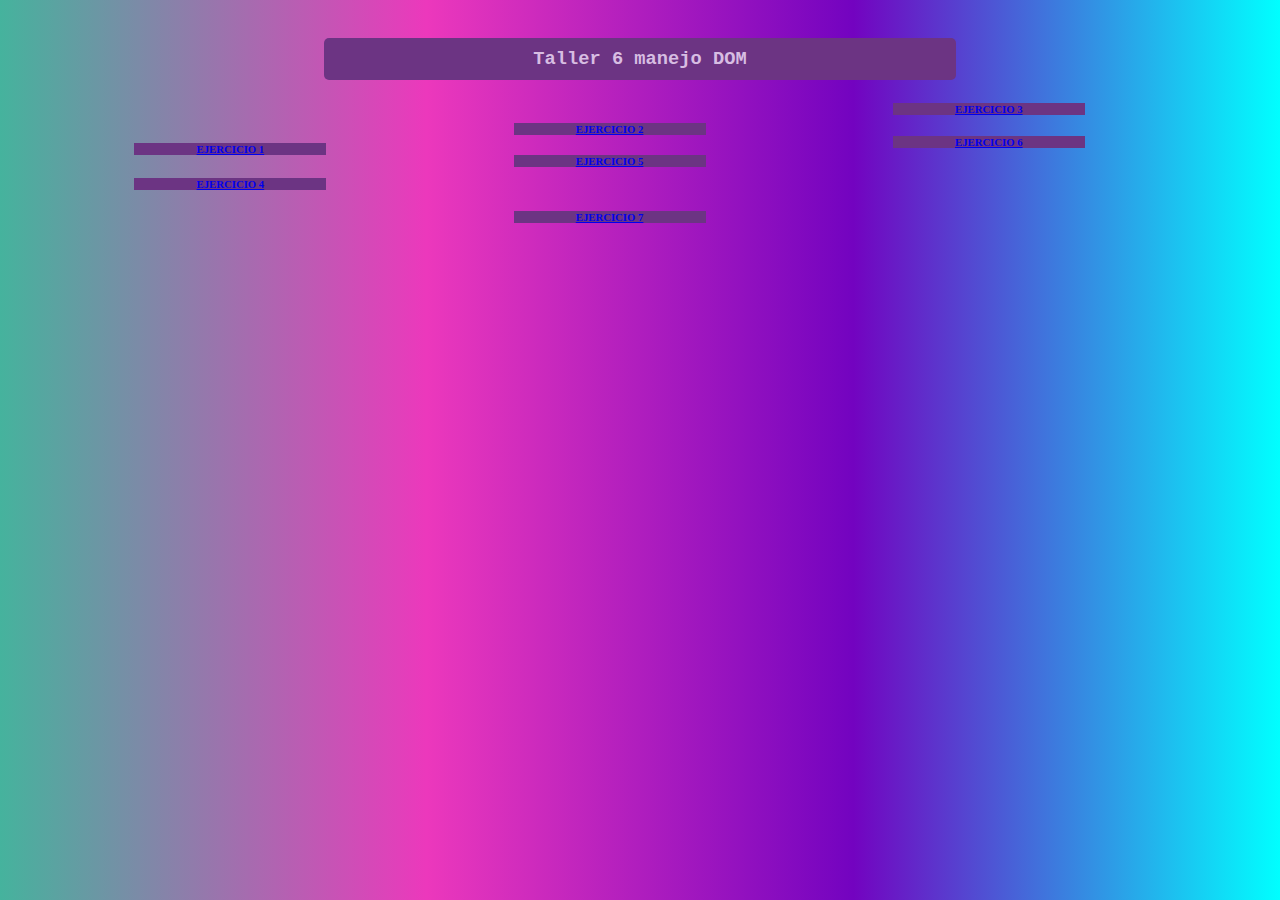
<file: index.html>
<!DOCTYPE html>
<html lang="en">

<head>
    <meta charset="UTF-8">
    <meta http-equiv="X-UA-Compatible" content="IE=edge">
    <meta name="viewport" content="width=device-width, initial-scale=1.0">
    <!-- CSS only -->
    <link href="https://cdn.jsdelivr.net/npm/bootstrap@5.2.1/dist/css/bootstrap.min.css" rel="stylesheet"
        integrity="sha384-iYQeCzEYFbKjA/T2uDLTpkwGzCiq6soy8tYaI1GyVh/UjpbCx/TYkiZhlZB6+fzT" crossorigin="anonymous">
    <link rel="stylesheet" href="css/index.css">
    <title>Principal</title>
</head>

<body>
    <div class="ctittle">
        <h3 class="title ">Taller 6 manejo DOM</h3>
    </div>
    <div class="card" style="width: 12rem;">
        <div class="card-body">
            <a href="ejercicio1.html" type="button" class="btn btn-outline-info"><h6>EJERCICIO 1</h6></a>
        </div>
    </div>
    <div class="card card2" style="width: 12rem;">
        <div class="card-body">
            <a href="ejercicio2.html" class="btn btn-outline-info"><h6>EJERCICIO 2</h6></a>
        </div>
    </div>
    <div class="card card3" style="width: 12rem;">
        <div class="card-body">
            <a href="ejercicio3.html" class="btn btn-outline-info"><h6>EJERCICIO 3</h6></a>
        </div>
    </div>
    <div class="card" style="width: 12rem;">
        <div class="card-body">
            <a href="ejercicio4.html" class="btn btn-outline-info"><h6>EJERCICIO 4</h6></a>
        </div>
    </div>
    <div class="card card5" style="width: 12rem;">
        <div class="card-body">
            <a href="ejercicio5.html" class="btn btn-outline-info"><h6>EJERCICIO 5</h6></a>
        </div>
    </div>
    <div class="card card6" style="width: 12rem;">
        <div class="card-body">
            <a href="ejercicio6.html" class="btn btn-outline-info"><h6>EJERCICIO 6</h6></a>
        </div>
    </div>
    <div class="card card7" style="width: 12rem;">
        <div class="card-body">
            <a href="ejercicio7.html" class="btn btn-outline-info"><h6>EJERCICIO 7</h6></a>
        </div>
    </div>
    <!-- <div class="caja">
        <a href="ejercicio1.html">Ejercicio 1</a>
    </div> 
    <div class="caja">
        <a href="ejercicio2.html">Ejercicio 2</a>
    </div>
    <div class="caja">
        <a href="ejercicio3.html">Ejercicio 3</a>
    </div>
    <div class="caja">
        <a href="ejercicio4.html">Ejercicio 4</a>
    </div>
    <div class="caja">
        <a href="ejercicio5.html">Ejercicio 5</a>
    </div>
    <div class="caja">
        <a href="ejercicio6.html">Ejercicio 6</a>
    </div>
    <div class="caja">
        <a href="login.html">Ejercicio 6</a>
    </div>-->
</body>

</html>
</file>
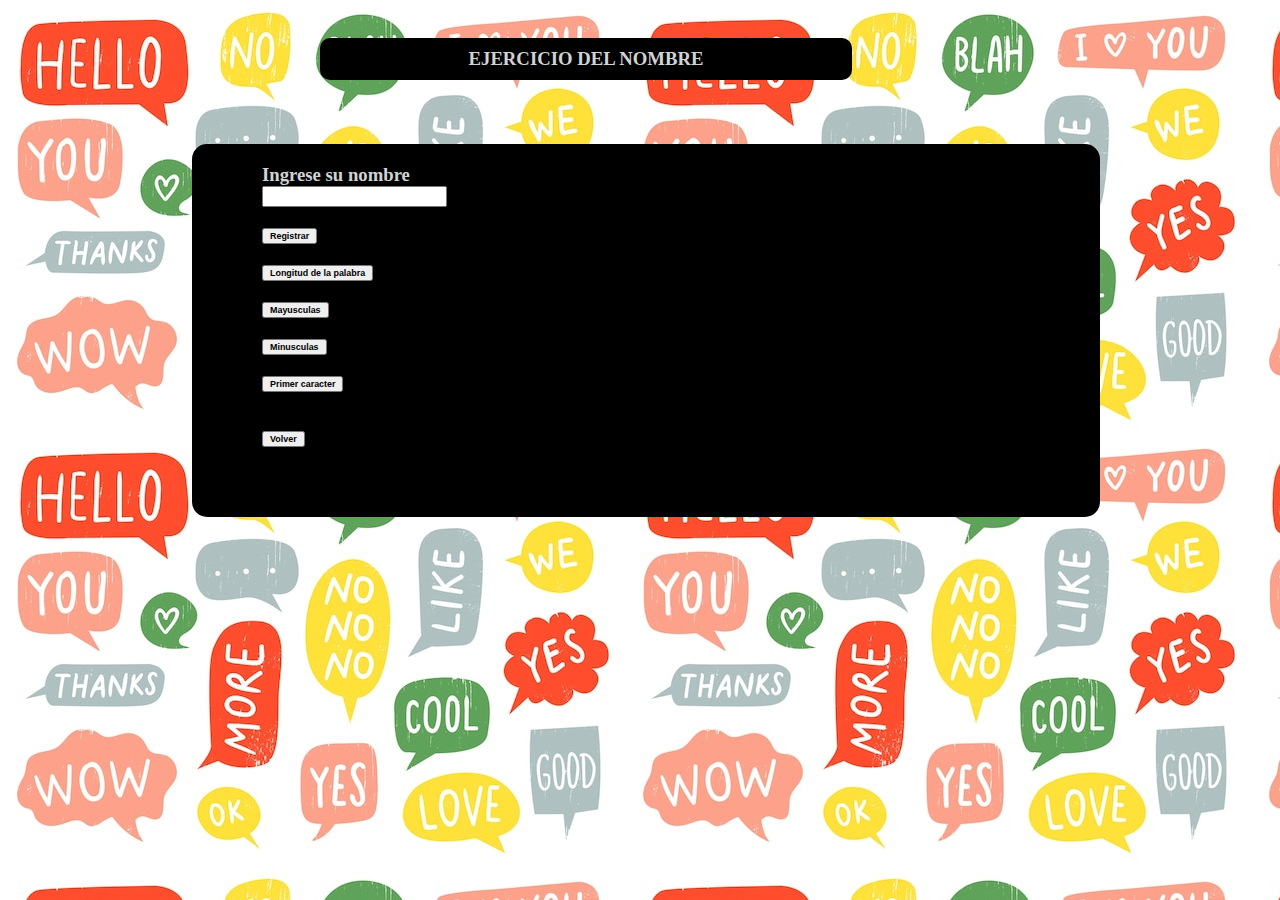
<file: ejercicio1.html>
<!DOCTYPE html>
<html lang="en">
<head>
    <meta charset="UTF-8">
    <meta http-equiv="X-UA-Compatible" content="IE=edge">
    <meta name="viewport" content="width=device-width, initial-scale=1.0">
    <link rel="stylesheet" href="css/ej1.css">
    <link href="https://cdn.jsdelivr.net/npm/bootstrap@5.2.1/dist/css/bootstrap.min.css" rel="stylesheet"
        integrity="sha384-iYQeCzEYFbKjA/T2uDLTpkwGzCiq6soy8tYaI1GyVh/UjpbCx/TYkiZhlZB6+fzT" crossorigin="anonymous">
    <title>Ejercicio_1.</title>
</head>
<body>
    <div class="ctitle">
        <h3 class="tittle">EJERCICIO DEL NOMBRE</h3>
    </div>
    <div class="formulario">
        <h3>Ingrese su nombre</h3>
        <input class="form-control border-success" type="text" name="" id="nombre"><br><br>
        <button class="btn btn-danger" type="submit" id="reg" onclick="imprimir()"><h6>Registrar</h6></button><br><br>
        <div>
            <button class="btn btn-warning" onclick="longitud()"><h6>Longitud de la palabra</h6></button>
        </div><br>
        <div>
            <button class="btn btn-warning" onclick="mayusculas()"><h6>Mayusculas</h6></button>
        </div><br>
        <div>
            <button class="btn btn-warning" onclick="minusculas()"><h6>Minusculas</h6></button>
        </div><br>
        <div>
            <button class="btn btn-warning" onclick="primerc()"><h6>Primer caracter</h6></button>
        </div><br><br>
        <div><a href="index.html"><button class="btn btn-dark"><h6>Volver</h6></button></a></div>
        <script src="js/ejercicio1.js"></script>
    </div>
</body>
</html>
</file>
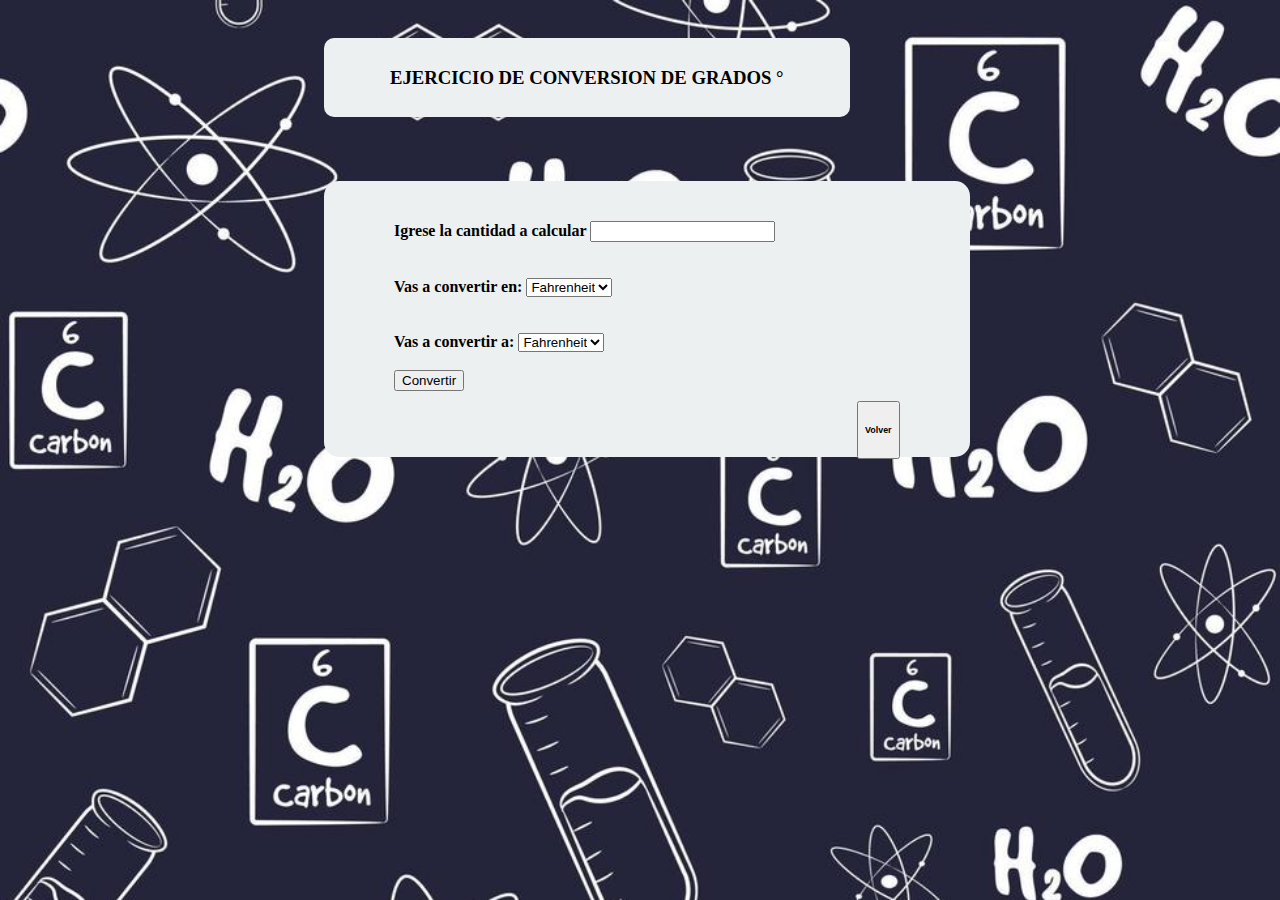
<file: ejercicio2.html>
<!DOCTYPE html>
<html lang="en">
<head>
    <meta charset="UTF-8">
    <meta http-equiv="X-UA-Compatible" content="IE=edge">
    <meta name="viewport" content="width=device-width, initial-scale=1.0">
    <link rel="stylesheet" href="css/ej2.css">
    <link href="https://cdn.jsdelivr.net/npm/bootstrap@5.2.1/dist/css/bootstrap.min.css" rel="stylesheet"
        integrity="sha384-iYQeCzEYFbKjA/T2uDLTpkwGzCiq6soy8tYaI1GyVh/UjpbCx/TYkiZhlZB6+fzT" crossorigin="anonymous">
    <title>Grados</title>
</head>
<body>
    <div class="ctitle">
        <h3>EJERCICIO DE CONVERSION DE GRADOS °</h3>
    </div>
    <div class="formulario">
    <div>
        <label for="">Igrese la cantidad a calcular</label>
        <input type="number" name="" id="valor">
    </div><br><br>
    <div>
        <label for="">Vas a convertir en: </label>
        <select class="btn btn-secondary dropdown-toggle" name="grados" id="grados" onchange="imprimir()">
        <option onclick="imprimir()" value="1" id="fa"> Fahrenheit</option>    
        <option onclick="imprimir()" value="2" id="cel">Celsius</option>
        <option onclick="imprimir()" value="3" id="kel">Kelvin</option>
        </select>
    </div><br><br>
    <div>
        <label for="">Vas a convertir a: </label>
        <select class="btn btn-secondary dropdown-toggle" name="grados2" id="grados2" onchange="imprimir()">
        <option onclick="imprimir()" value="1" id="fa"> Fahrenheit</option>    
        <option onclick="imprimir()" value="2" id="cel">Celsius</option>
        <option onclick="imprimir()" value="3" id="kel">Kelvin</option>
        </select>
    </div><br>
    <div>
        <button class="btn btn-outline-dark" onclick="calcular()">Convertir</button>
    </div><br><br>
    <div><a href="index.html"><button class="reg btn btn-dark"><h6>Volver</h6></button></a></div>
</div>
    <script src="js/ejercicio2.js"></script>
</body>
</html>
</file>
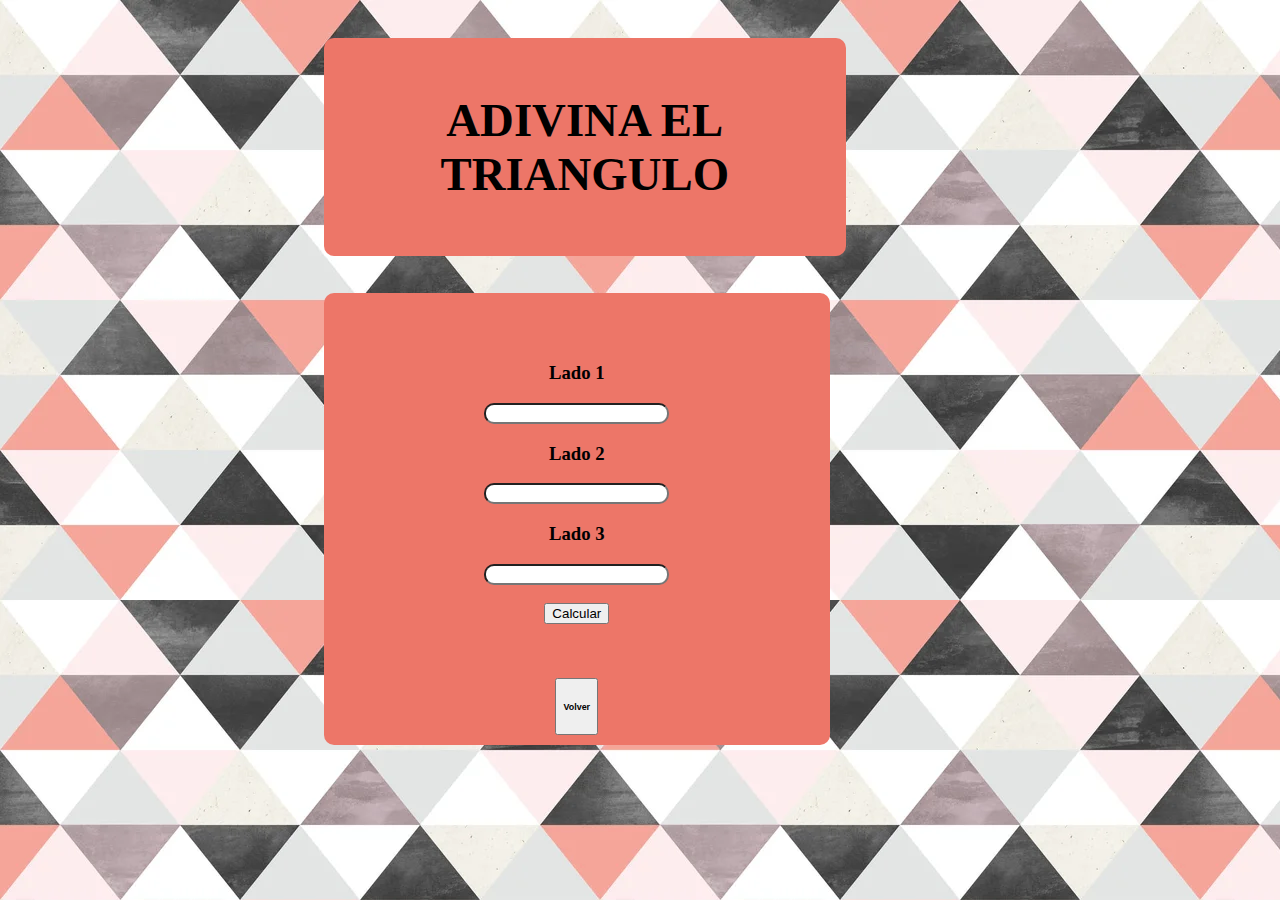
<file: ejercicio3.html>
<!DOCTYPE html>
<html lang="en">

<head>
    <meta charset="UTF-8">
    <meta http-equiv="X-UA-Compatible" content="IE=edge">
    <meta name="viewport" content="width=device-width, initial-scale=1.0">
    <link rel="stylesheet" href="css/ej3.css">
    <link href="https://cdn.jsdelivr.net/npm/bootstrap@5.2.1/dist/css/bootstrap.min.css" rel="stylesheet"
        integrity="sha384-iYQeCzEYFbKjA/T2uDLTpkwGzCiq6soy8tYaI1GyVh/UjpbCx/TYkiZhlZB6+fzT" crossorigin="anonymous">
    <title>Los triangulos</title>
</head>

<body>
    <div class="ctitle">
        <h3 class="title">ADIVINA EL TRIANGULO</h3>
    </div>
    <div class="form">
    <form action="">
        <label for=""><h3>Lado 1</h3></label>
        <input type="number" name="" id="1"><br>
        <label for=""><h3>Lado 2</h3></label>
        <input type="number" name="" id="2"><br>
        <label for=""><h3>Lado 3</h3></label>
        <input type="number" name="" id="3"><br><br>
        <button class=" reg btn btn-dark" type="submit" onclick="triamgulos()">Calcular</button><br><br><br><br>
    </form>
    <div><a href="index.html"><button class=" reg btn btn-dark"><h6>Volver</h6></button></a></div>
</div>
    <script src="js/ejercicio3.js"></script>
</body>

</html>
</file>
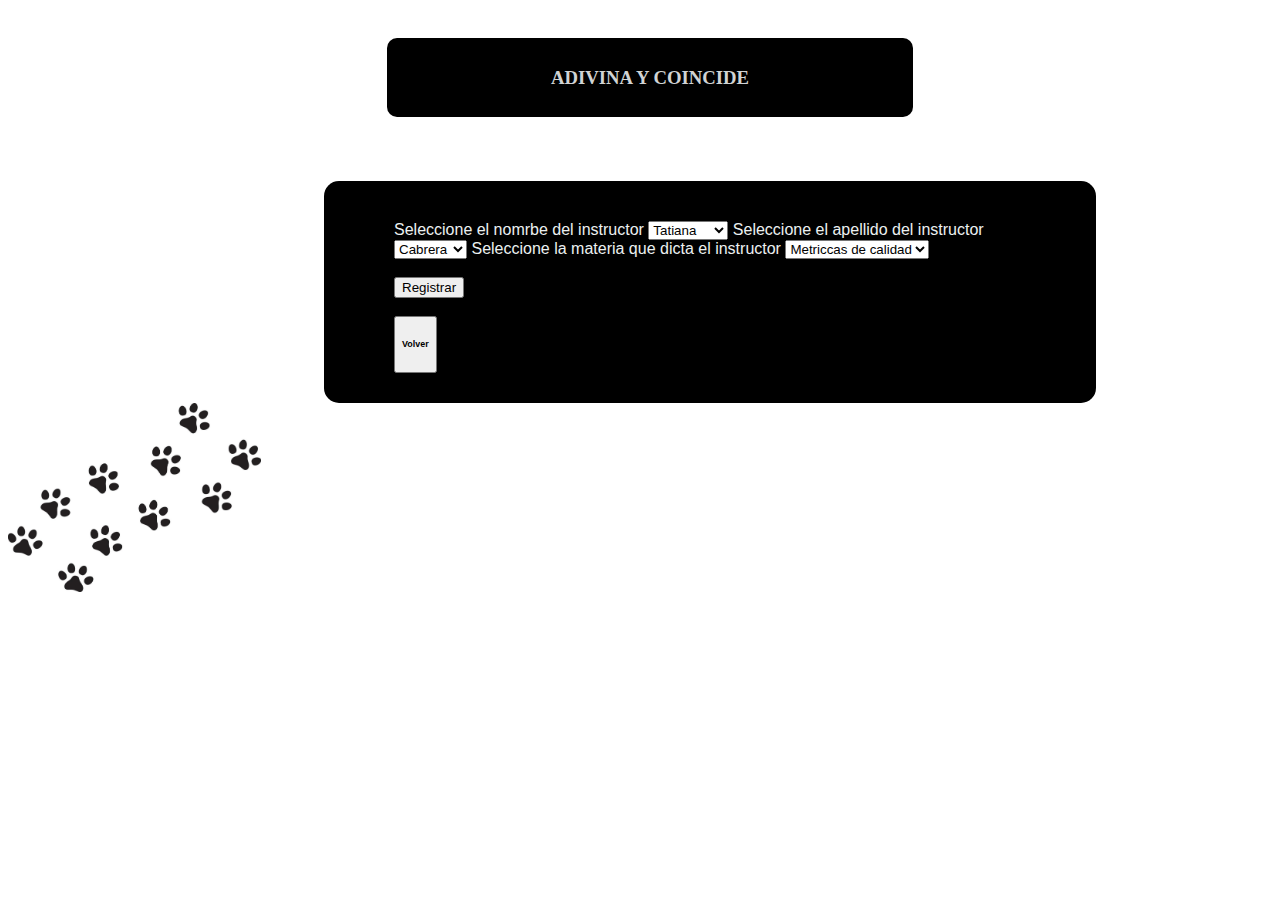
<file: ejercicio4.html>
<!DOCTYPE html>
<html lang="en">
<head>
    <meta charset="UTF-8">
    <meta http-equiv="X-UA-Compatible" content="IE=edge">
    <meta name="viewport" content="width=device-width, initial-scale=1.0">
    <link href="https://cdn.jsdelivr.net/npm/bootstrap@5.2.1/dist/css/bootstrap.min.css" rel="stylesheet"
    integrity="sha384-iYQeCzEYFbKjA/T2uDLTpkwGzCiq6soy8tYaI1GyVh/UjpbCx/TYkiZhlZB6+fzT" crossorigin="anonymous">
    <link rel="stylesheet" href="css/ej4.css">
    <title>Profesores</title>
</head>
<body>
    <div class="ctitle"><h3>ADIVINA Y COINCIDE</h3></div>
    <div class=""></div>
    <div class="caja">
    <label for="">Seleccione el nomrbe del instructor</label>
    <select name="nombre" id="nombre">
        <option value="1">Tatiana</option>
        <option value="2">Fernando</option>
        <option value="3">Jhotan</option>
        <option value="4">Adriana</option>
        <option value="5">Carolina</option>
        <option value="6">Luis</option>
    </select>
    <label for="">Seleccione el apellido del instructor</label>
    <select name="apellido" id="apellido">
        <option value="1">Cabrera</option>
        <option value="2">Galindo</option>
        <option value="3">Espitia</option>
        <option value="4">Duarte</option>
        <option value="5">Forero</option>
        <option value="6">Baquero</option>
    </select>
    <label for="">Seleccione la materia que dicta el instructor</label>
    <select name="materia" id="materia">
        <option value="1">Metriccas de calidad</option>
        <option value="2">JavaScript</option>
        <option value="3">Bases de datos</option>
        <option value="4">PHP</option>
        <option value="5">Diseño</option>
        <option value="6">Proyecto</option>
        <option value="7">Cultura Fisica</option>
    </select><br><br>
    <button class="btn btn-outline-light" type="submit" onclick="conc()">Registrar</button><br><br>
    <div><a href="index.html"><button class="reg btn btn-light"><h6>Volver</h6></button></a></div>
</div>
<img src="img/fr.jpg" height="10%" width="20%" alt="">
    <script src="js/ejercicio4.js"></script>
</body>
</html>
</file>
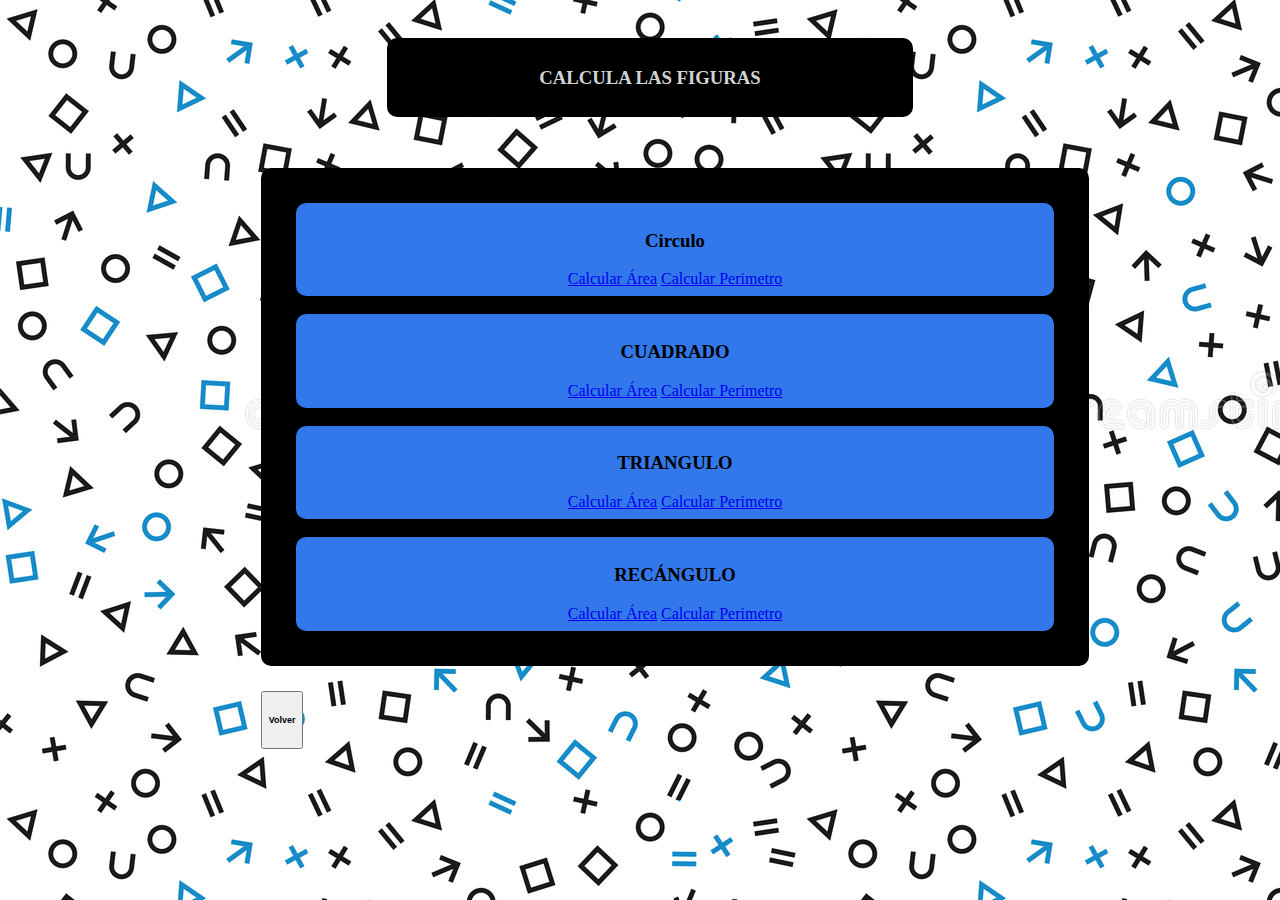
<file: ejercicio5.html>
<!DOCTYPE html>
<html lang="en">
<head>
    <meta charset="UTF-8">
    <meta http-equiv="X-UA-Compatible" content="IE=edge">
    <meta name="viewport" content="width=device-width, initial-scale=1.0">
    <link rel="stylesheet" href="css/modal.css">
    <link href="https://cdn.jsdelivr.net/npm/bootstrap@5.2.1/dist/css/bootstrap.min.css" rel="stylesheet"
        integrity="sha384-iYQeCzEYFbKjA/T2uDLTpkwGzCiq6soy8tYaI1GyVh/UjpbCx/TYkiZhlZB6+fzT" crossorigin="anonymous">
    <title>Ejercicio5</title>
</head>
<body>
    <div class="title">
        <h3>CALCULA LAS FIGURAS</h3>
    </div>
    <div class="padre">
    <div class="circulo">
        <h3>Circulo</h3>
        <a href="#" class="carea btn btn-light">Calcular Área</a>
        <a href="#" class="cperi btn btn-light">Calcular Perimetro</a>
    </div>
    <section class="modall">
        <form action="" class="contenedor">
            <h3  class="titulo_mc">Calcular el area del circulo</h3>
            <label for="" class="texto">Ingrese el valor a calcular</label>
            <input type="number" name="" id="valorarea">
            <button type="submit" class="btn-dark" onclick="carea()">Calcular</button>
            <a href="#" class="cerrarm ">Cerrar Modal</a>
        </form>
    </section>
    <section class="modalpc">
        <form action="" class="contenedorpc">
            <h3  class="titulo_pc">Calcular el perimetro del circulo</h3>
            <label for="" class="textopc">Ingrese el valor a calcular</label>
            <input type="number" name="" id="valorperi">
            <button type="submit" class="btn-dark" onclick="crperi()">Calcular</button>
            <a href="#" class="cerrarpc">Cerrar Modal</a>
        </form>
    </section><br>
    <div class="cuadrado">
        <h3>CUADRADO</h3>
        <a href="#" class="cdarea btn btn-light">Calcular Área</a>
        <a href="#" class="cdperi btn btn-light">Calcular Perimetro</a>
    </div>
    <section class="modalcd">
        <form action="" class="contenedorcd">
            <h3  class="titulo_cd">Calcular el area del cuadrado</h3>
            <label for="" class="textocd">Ingrese el valor a calcular</label>
            <input type="number" name="" id="valorareacd">
            <button type="submit" onclick="cdarea()">Calcular</button>
            <a href="#" class="cerrarcd">Cerrar Modal</a>
        </form>
    </section>
    <section class="modalcdp">
        <form action="" class="contenedorcdp">
            <h3  class="titulo_cdp">Calcular el perimetro del cuadrado</h3>
            <label for="" class="textocdp">Ingrese el valor a calcular</label>
            <input type="number" name="" id="valorpericd">
            <button type="submit" onclick="cdperi()">Calcular</button>
            <a href="#" class="cerrarcdp">Cerrar Modal</a>
        </form>
    </section><br>
    <div class="tri">
        <h3>TRIANGULO</h3>
        <a href="#" class="areatr btn btn-light">Calcular Área</a>
        <a href="#" class="peritr btn btn-light">Calcular Perimetro</a>
    </div>
    <section class="modaltr">
        <form action="" class="contenedortr">
            <h3  class="titulo_tr">Calcular el area del triángulo</h3>
            <label for="" class="textorec">Ingrese la base del triangulo</label>
            <input type="number" name="" id="basetr">
            <label for="" class="textorec">Ingrese la altura del troangulo</label>
            <input type="number" name="" id="alttr">
            <button type="submit" onclick="areatr()">Calcular</button>
            <a href="#" class="cerrartr">Cerrar Modal</a>
        </form>
    </section>
    <section class="modalttr">
        <form action="" class="contenedorttr">
            <h3  class="titulo_ttr">Calcular el perimetro del triangulo</h3>
            <label for="" class="textottr">Ingrese el primer lado del triangulo</label>
            <input type="number" name="" id="1">
            <label for="" class="textottr">Ingrese el segundo lado del triangulo</label>
            <input type="number" name="" id="2">
            <label for="" class="textottr">Ingrese el tercer lado del triangulo</label>
            <input type="number" name="" id="3">
            <button type="submit" onclick="peritr()">Calcular perimetro</button>
            <a href="#" class="cerrarttr">Cerrar Modal</a>
        </form>
    </section><br>
    <div class="rec">
        <h3>RECÁNGULO</h3>
        <a href="#" class="crec btn btn-light">Calcular Área</a>
        <a href="#" class="prec btn btn-light">Calcular Perimetro</a>
    </div>
    <section class="modalrec">
        <form action="" class="contenedorrec">
            <h3  class="titulo_rec">Calcular el area del rectángulo</h3>
            <label for="" class="textorec">Ingrese el largo del rectangulo</label>
            <input type="number" name="" id="largo">
            <label for="" class="textorec">Ingrese el ancho del rectangulo</label>
            <input type="number" name="" id="ancho">
            <button type="submit" onclick="arearec()">Calcular</button>
            <a href="#" class="cerrarrec">Cerrar Modal</a>
        </form>
    </section>
    <section class="modalrep">
        <form action="" class="contenedorrep">
            <h3  class="titulo_rep">Calcular el perimetro del cuadrado</h3>
            <label for="" class="textorep">Ingrese el valor 1</label>
            <input type="number" name="" id="la1">
            <label for="" class="textorec">Ingrese el lado 2</label>
            <input type="number" name="" id="la2">
            <label for="" class="textorec">Ingrese el lado 3</label>
            <input type="number" name="" id="la3">
            <label for="" class="textorec">Ingrese el lado 4</label>
            <input type="number" name="" id="la4">
            <button type="submit" onclick="recperi()">Calcular</button>
            <a href="#" class="cerrarrep">Cerrar Modal</a>
        </form>
    </div>
    <div><a href="index.html"><button class="reg btn btn-dark"><h6>Volver</h6></button></a></div>
    </section>
    <!-- <section class="modal ">
        <div class="modal__container">
            <h2 class="titulo_mc">¡Bienvenido al sitio!</h2>
            <p class="modal__paragraph">Lorem ipsum dolor sit amet consectetur adipisicing elit. Deleniti nobis nisi quibusdam doloremque expedita quae ipsam accusamus quisquam quas, culpa tempora. Veniam consectetur deleniti maxime.</p>
            <a href="#" class="cerrarm">Cerrar Modal</a>
        </div>
    </section> -->
    <script src="js/ejercicio5.js"></script>
</body>
</html>
</file>
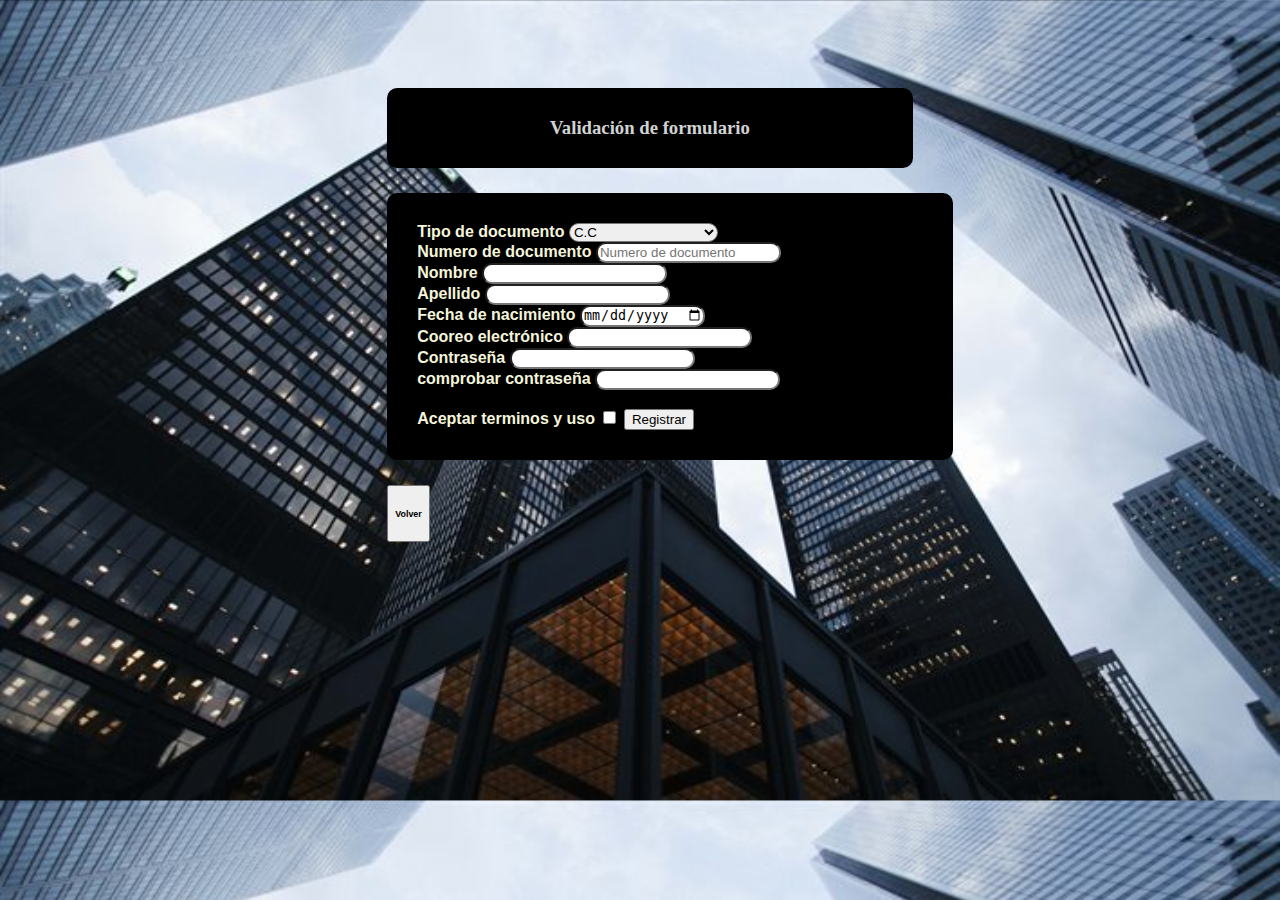
<file: ejercicio6.html>
<!-- <!DOCTYPE html>
<html lang="en">
<head>
    <meta charset="UTF-8">
    <meta http-equiv="X-UA-Compatible" content="IE=edge">
    <meta name="viewport" content="width=device-width, initial-scale=1.0">
    <link rel="stylesheet" href="css/ej6.css">
    <link href="https://cdn.jsdelivr.net/npm/bootstrap@5.2.1/dist/css/bootstrap.min.css" rel="stylesheet"
        integrity="sha384-iYQeCzEYFbKjA/T2uDLTpkwGzCiq6soy8tYaI1GyVh/UjpbCx/TYkiZhlZB6+fzT" crossorigin="anonymous">
    <title>Validacion formulario</title>
</head>
<body>
    <div class="title">
        <h3>Validación de formulario</h3>
    </div>
    <form action="" class="form">
        <label for="">Tipo de documento</label>
        <select name="" id="">
            <option value="">C.C</option>
            <option value="">T.I</option>
            <option value="">Cedula de extranjeria</option>
        </select><br>
        <label for="">Numero de documento</label>
        <input type="text" placeholder="Numero de documento"><br>
        <label for="">Nombre</label>
        <input type="text"><br>
        <label for="">Apellido</label>
        <input type="text"><br>
        <label for="">Fecha de nacimiento</label>
        <input type="date"><br>
        <label for="">Cooreo electrónico</label>
        <input type="email"><br>
        <label for="">Contraseña</label>
        <input type="password"><br>
        <label for="">comprobar contraseña</label>
        <input type="password"><br><br>
        <label for="">Aceptar terminos y uso</label>
        <input type="checkbox">
    </form>
    <div><a href="index.html"><button class="reg btn btn-light"><h6>Volver</h6></button></a></div>
</body>
</html> -->
<!DOCTYPE html>
<html lang="en">
<head>
    <meta charset="UTF-8">
    <meta http-equiv="X-UA-Compatible" content="IE=edge">
    <meta name="viewport" content="width=device-width, initial-scale=1.0">
    <link rel="stylesheet" href="css/ej6.css">
    <link href="https://cdn.jsdelivr.net/npm/bootstrap@5.2.1/dist/css/bootstrap.min.css" rel="stylesheet"
        integrity="sha384-iYQeCzEYFbKjA/T2uDLTpkwGzCiq6soy8tYaI1GyVh/UjpbCx/TYkiZhlZB6+fzT" crossorigin="anonymous">
       <script src="https://code.jquery.com/jquery-3.3.1.js"></script>
        <script src="https://cdn.datatables.net/1.10.19/js/jquery.dataTables.min.js"></script>
        <script src="https://cdn.datatables.net/1.10.19/js/dataTables.bootstrap4.min.js"></script>
		<script type="text/javascript">		


//SOLO NUMEROS
$(function(){
    $(".validarnum").keydown(function(event){
        //alert(event.keyCode);
        if((event.keyCode < 48 || event.keyCode > 57) && (event.keyCode < 96 || event.keyCode > 105) && event.keyCode !==190  && event.keyCode !==110 && event.keyCode !==8 && event.keyCode !==9  ){
            return false;
        }
    });
});	

//SOLO LETRAS
$(function(){
    $(".validarlet").keydown(function(event){
        //alert(event.keyCode);
        if((event.keyCode < 65 || event.keyCode > 122) && event.keyCode !==8 && event.keyCode !==9 && event.keyCode !==32 ){
            return false;
        }
    });
});	
	</script>
	    <title>Validacion formulario</title>
</head>
<body>
</body>
    <div class="title">
        <h3>Validación de formulario</h3>
    </div>
    <form action="" class="form">
        <label for="">Tipo de documento</label>
        <select name="" id="">
            <option value="">C.C</option>
            <option value="">T.I</option>
            <option value="">Cedula de extranjeria</option>
        </select><br>
        <label for="">Numero de documento</label>
        <input type="text" placeholder="Numero de documento" class="validarnum" required><br>
        <label for="">Nombre</label>
        <input type="text" class="validarlet" required><br>
        <label for="">Apellido </label>
        <input type="text" class="validarlet" required><br>
        <label for="">Fecha de nacimiento</label>
        <input type="date" required><br>
        <label for="">Cooreo electrónico</label>
        <input type="email" required><br>
        <label for="">Contraseña</label>
        <input type="password" required><br>
        <label for="">comprobar contraseña</label>
        <input type="password" required><br><br>
        <label for="">Aceptar terminos y uso</label>
        <input type="checkbox" required>
        <button type="submit">Registrar</button>
    </form>
    <div><a href="index.html"><button class="reg btn btn-light"><h6>Volver</h6></button></a></div>

</html>
</file>
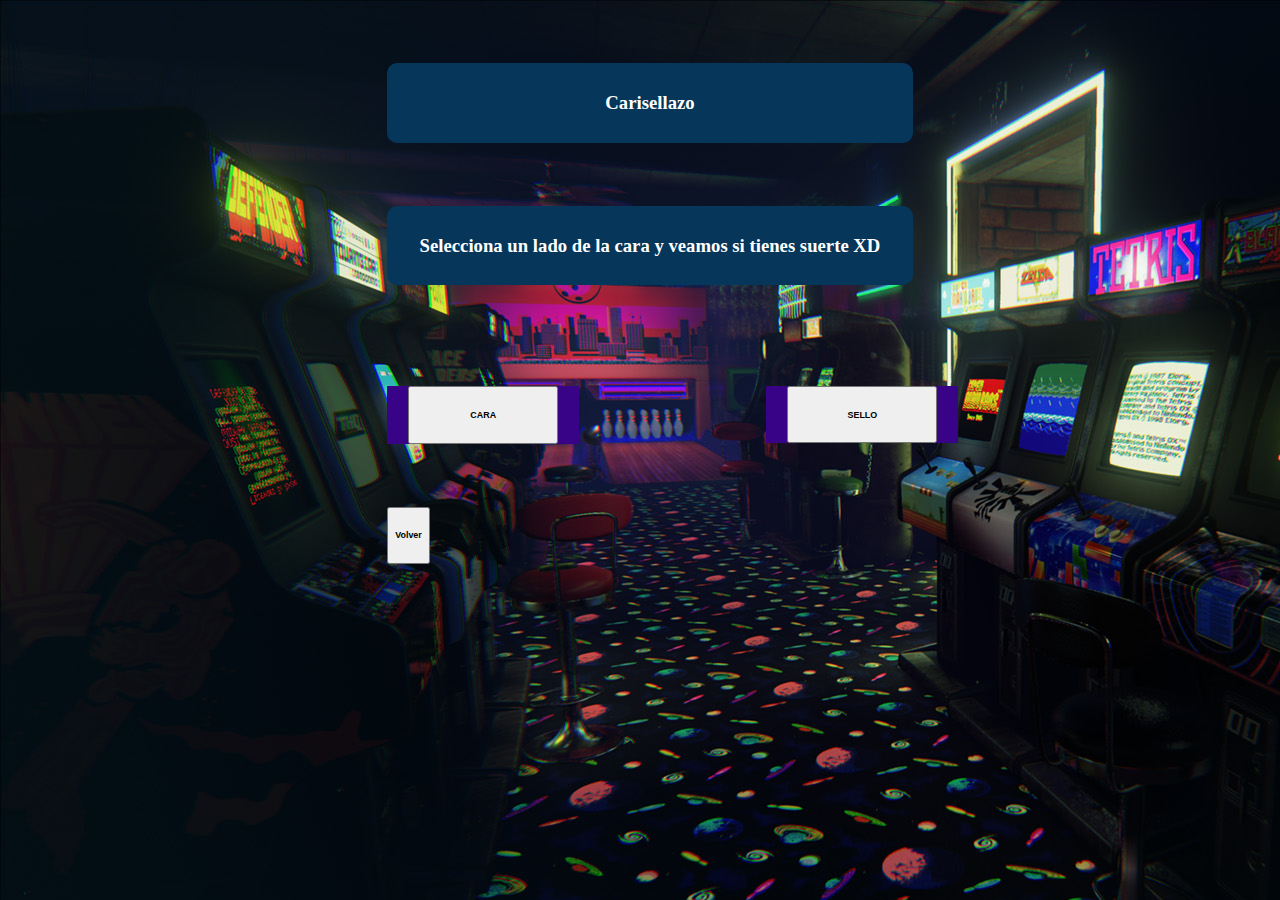
<file: ejercicio7.html>
<!DOCTYPE html>
<html lang="en">

<head>
    <meta charset="UTF-8">
    <meta http-equiv="X-UA-Compatible" content="IE=edge">
    <meta name="viewport" content="width=device-width, initial-scale=1.0">
    <link rel="stylesheet" href="css/ej7.css">
    <link href="https://cdn.jsdelivr.net/npm/bootstrap@5.2.1/dist/css/bootstrap.min.css" rel="stylesheet"
        integrity="sha384-iYQeCzEYFbKjA/T2uDLTpkwGzCiq6soy8tYaI1GyVh/UjpbCx/TYkiZhlZB6+fzT" crossorigin="anonymous">
    <title>Carisellazo</title>
</head>

<body>
    <div class="title">
        <h3>Carisellazo</h3>
    </div>
    <div class="texto">
        <h3>Selecciona un lado de la cara y veamos si tienes suerte XD</h3>
    </div>
    <div>
        <div class="c1 card" style="width: 12rem;">
            <div class="card-body">
                <button class="carint btn btn-outline-info" id="1" onclick="jue()">
                    <h6>CARA</h6>
                </button>
            </div>
        </div>
            <div class="c2 card" style="width: 12rem;">
                <div class="card-body">
                    <button class="carint btn btn-outline-info" id="2" onclick="jue()">
                        <h6>SELLO</h6>
                    </button>
                </div>
            </div>
            </div>
            <div><a href="index.html"><button class="reg btn btn-light"><h6>Volver</h6></button></a></div>
            <script src="js/ejercicio7.js"></script>
</body>

</html>
</file>
<file: css/index.css>
body{
    background: linear-gradient(to right, #45B39D, #ec38bc, #7303c0, cyan);   
}
.title{
    border-radius: 5px;
    border-color:black;
    background-color: #6C3483;
    color: #D7BDE2;
    padding: 10px;
    font-family: 'Courier New', Courier, monospace; 
}
.ctittle{
    width: 50%;
    margin-top: 3%;
    text-align: center;
    margin-left: 25%;
}
.card{
    margin-left: 10%;
    margin-top: 5%;
    text-align: center;
    background-color: #6C3483;
}
.card2{
    margin-left: 40%;
    margin-top: -4.5%;
    background-color: #6C3483;
}
.card3{
    margin-left: 70%;
    margin-top: -4.5%;
    background-color: #6C3483;
}
.card5{
    margin-left: 40%;
    margin-top: -4.8%;
    background-color: #6C3483;
}
.card6{
    margin-left: 70%;
    margin-top: -4.4%;
    background-color: #6C3483;
}
.card7{
    margin-left: 40%;
    margin-top: 5%;
    background-color: #6C3483;
}
</file>
<file: css/ej1.css>
*{
    margin: 0%;
}
body{
    background-image: url("../img/img.jpg");
}
.ctitle{
    background-color: black;
    text-align: center;
    padding: 10px;
    width: 40%;
    margin-left: 25%;
    margin-top: 3%;
    border-radius: 10px;
    color: #D0D3D4;
}
.formulario{
    background-color: black;
    width: 60%;
    margin-left: 15%;
    margin-top: 5%;
    padding: 20px 70px 70px 70px;
    border-radius: 15px;
    height: 70%;
}
h3{
    color:#D0D3D4;
}
</file>
<file: css/ej2.css>
body{
    background-image: url("../img/img5.jpg");
    background-repeat: no-repeat;
    background-size: cover;
}
.ctitle{
    background-color: #ECF0F1;
    text-align: center;
    padding: 10px;
    width: 40%;
    margin-left: 25%;
    margin-top: 3%;
    border-radius: 10px;
}
.formulario{
    background-color: #ECF0F1;
    width: 40%;
    margin-left: 25%;
    margin-top: 5%;
    padding: 40px 70px 30px 70px;
    border-radius: 15px;
    font-weight:bold;
}
.reg{
    margin-top: -5%;
    float: right;
}
</file>
<file: css/ej3.css>
body{
    background-image: url("../img/imgt2.jpg");
}
.ctitle{
    background-color: #ED7668;
    text-align: center;
    padding: 8px;
    width: 40%;
    margin-left: 25%;
    margin-top: 3%;
    border-radius: 10px;
    font-size:40px;
}
.form{
    background-color: #ED7668;
    text-align: center;
    width: 40%;
    margin-left: 25%;
    margin-top: 3%;
    border-radius: 10px;
    padding: 50px 0px 10px 0px;
}
.form input{
    border-radius: 10px;
}
</file>
<file: css/ej4.css>
.ctitle{
    background-color: black;
    text-align: center;
    padding: 10px;
    width: 40%;
    margin-left: 30%;
    margin-top: 3%;
    border-radius: 10px;
    color: #D0D3D4;
}
.caja{
    background-color: #000;
    width: 50%;
    margin-left: 25%;
    margin-top: 5%;
    padding: 40px 70px 30px 70px;
    border-radius: 15px;
    color: #ECF0F1;
    font-family:Verdana, Geneva, Tahoma, sans-serif ;
}
</file>
<file: css/modal.css>
/*PAGINA*/
body{
    background-image: url("../img/ff.jpg");
}
.title{
    background-color: black;
    text-align: center;
    padding: 10px;
    width: 40%;
    margin-left: 30%;
    margin-top: 3%;
    border-radius: 10px;
    color: #D0D3D4;
}
.padre{
    background-color: black;
    padding: 35px;
    border-radius: 10px;
    text-align: center;
    width: 60%;
    margin-left: 20%;
    margin-top: 4%;
}
.circulo{
    border-radius: 10px;
    background-color: #3278ea;
    padding: 8px;
}
.cuadrado{
    border-radius: 10px;
    background-color: #3278ea;
    padding: 8px;
}
.tri{
    border-radius: 10px;
    background-color: #3278ea;
    padding: 8px;
}
.rec{
    border-radius: 10px;
    background-color: #3278ea;
    padding: 8px;
}
.reg{
    margin-left: 20%;
    margin-top: 2%;
}
/*MODALES*/
.modall{
    position: fixed;
    top: 0;
    left: 0;
    right: 0;
    bottom: 0;
    background-color: #111111bd;
    display: flex;
    opacity: 0;
    pointer-events: none;
    transition: opacity .6s .9s;
    --transform: translateY(-100vh);
    --transition: transform .8s;
}

.modal--show{
    opacity: 1;
    pointer-events: unset;
    transition: opacity .6s;
    --transform: translateY(0);
    --transition: transform .8s .8s;
}

.contenedor{
    margin: auto;
    width: 90%;
    max-width: 600px;
    max-height: 90%;
    background-color: #fff;
    border-radius: 6px;
    padding: 3em 2.5em;
    display: grid;
    gap: 1em;
    place-items: center;
    grid-auto-columns: 100%;
    transform: var(--transform);
    transition:var(--transition);
}

.titulo_mc{
    font-size: 2.5rem;
}

.texto{
    margin-bottom: 10px;
}

.cerrarm{
    text-decoration: none;
    color: #fff;
    background-color: #3278ea;
    padding: 1em 3em;
    border: 1px solid ;
    border-radius: 6px;
    display: inline-block;
    font-weight: 300;
    transition: background-color .3s;
}

.cerrarm:hover{
    color: #3278ea;
    background-color: #fff;
}
/*MODAL PERIMETRO CIRCULO*/
.modalpc{
    position: fixed;
    top: 0;
    left: 0;
    right: 0;
    bottom: 0;
    background-color: #111111bd;
    display: flex;
    opacity: 0;
    pointer-events: none;
    transition: opacity .6s .9s;
    --transform: translateY(-100vh);
    --transition: transform .8s;
}

.modal--show{
    opacity: 1;
    pointer-events: unset;
    transition: opacity .6s;
    --transform: translateY(0);
    --transition: transform .8s .8s;
}

.contenedorpc{
    margin: auto;
    width: 90%;
    max-width: 600px;
    max-height: 90%;
    background-color: #fff;
    border-radius: 6px;
    padding: 3em 2.5em;
    display: grid;
    gap: 1em;
    place-items: center;
    grid-auto-columns: 100%;
    transform: var(--transform);
    transition:var(--transition);
}

.titulo_pc{
    font-size: 2.5rem;
}

.textopc{
    margin-bottom: 10px;
}

.cerrarpc{
    text-decoration: none;
    color: #fff;
    background-color: #3278ea;
    padding: 1em 3em;
    border: 1px solid ;
    border-radius: 6px;
    display: inline-block;
    font-weight: 300;
    transition: background-color .3s;
}

.cerrarpc:hover{
    color: #3278ea;
    background-color: #fff;
}
/*MODAL AREA CUADRADO*/
.modalcd{
    position: fixed;
    top: 0;
    left: 0;
    right: 0;
    bottom: 0;
    background-color: #111111bd;
    display: flex;
    opacity: 0;
    pointer-events: none;
    transition: opacity .6s .9s;
    --transform: translateY(-100vh);
    --transition: transform .8s;
}

.modal--show{
    opacity: 1;
    pointer-events: unset;
    transition: opacity .6s;
    --transform: translateY(0);
    --transition: transform .8s .8s;
}

.contenedorcd{
    margin: auto;
    width: 90%;
    max-width: 600px;
    max-height: 90%;
    background-color: #fff;
    border-radius: 6px;
    padding: 3em 2.5em;
    display: grid;
    gap: 1em;
    place-items: center;
    grid-auto-columns: 100%;
    transform: var(--transform);
    transition:var(--transition);
}

.titulo_cd{
    font-size: 2.5rem;
}

.textocd{
    margin-bottom: 10px;
}

.cerrarcd{
    text-decoration: none;
    color: #fff;
    background-color: #3278ea;
    padding: 1em 3em;
    border: 1px solid ;
    border-radius: 6px;
    display: inline-block;
    font-weight: 300;
    transition: background-color .3s;
}

.cerrarcd:hover{
    color: #3278ea;
    background-color: #fff;
}/*MODAL PERIMETRO CUADRADO*/
.modalcdp{
    position: fixed;
    top: 0;
    left: 0;
    right: 0;
    bottom: 0;
    background-color: #111111bd;
    display: flex;
    opacity: 0;
    pointer-events: none;
    transition: opacity .6s .9s;
    --transform: translateY(-100vh);
    --transition: transform .8s;
}

.modal--show{
    opacity: 1;
    pointer-events: unset;
    transition: opacity .6s;
    --transform: translateY(0);
    --transition: transform .8s .8s;
}

.contenedorcdp{
    margin: auto;
    width: 90%;
    max-width: 600px;
    max-height: 90%;
    background-color: #fff;
    border-radius: 6px;
    padding: 3em 2.5em;
    display: grid;
    gap: 1em;
    place-items: center;
    grid-auto-columns: 100%;
    transform: var(--transform);
    transition:var(--transition);
}

.titulo_cdp{
    font-size: 2.5rem;
}

.textocdp{
    margin-bottom: 10px;
}

.cerrarcdp{
    text-decoration: none;
    color: #fff;
    background-color: #3278ea;
    padding: 1em 3em;
    border: 1px solid ;
    border-radius: 6px;
    display: inline-block;
    font-weight: 300;
    transition: background-color .3s;
}

.cerrarcdp:hover{
    color: #3278ea;
    background-color: #fff;
}
/*MODAL AREA TRIANGULO*/
.modaltr{
    position: fixed;
    top: 0;
    left: 0;
    right: 0;
    bottom: 0;
    background-color: #111111bd;
    display: flex;
    opacity: 0;
    pointer-events: none;
    transition: opacity .6s .9s;
    --transform: translateY(-100vh);
    --transition: transform .8s;
}

.modal--show{
    opacity: 1;
    pointer-events: unset;
    transition: opacity .6s;
    --transform: translateY(0);
    --transition: transform .8s .8s;
}

.contenedortr{
    margin: auto;
    width: 90%;
    max-width: 600px;
    max-height: 90%;
    background-color: #fff;
    border-radius: 6px;
    padding: 3em 2.5em;
    display: grid;
    gap: 1em;
    place-items: center;
    grid-auto-columns: 100%;
    transform: var(--transform);
    transition:var(--transition);
}

.titulo_tr{
    font-size: 2.5rem;
}

.textotr{
    margin-bottom: 10px;
}

.cerrartr{
    text-decoration: none;
    color: #fff;
    background-color: #3278ea;
    padding: 1em 3em;
    border: 1px solid ;
    border-radius: 6px;
    display: inline-block;
    font-weight: 300;
    transition: background-color .3s;
}

.cerrartr:hover{
    color: #3278ea;
    background-color: #fff;
}
/*MODAL PERIMETRO TRIANGULO*/
.modalttr{
    position: fixed;
    top: 0;
    left: 0;
    right: 0;
    bottom: 0;
    background-color: #111111bd;
    display: flex;
    opacity: 0;
    pointer-events: none;
    transition: opacity .6s .9s;
    --transform: translateY(-100vh);
    --transition: transform .8s;
}

.modal--show{
    opacity: 1;
    pointer-events: unset;
    transition: opacity .6s;
    --transform: translateY(0);
    --transition: transform .8s .8s;
}

.contenedorttr{
    margin: auto;
    width: 90%;
    max-width: 600px;
    max-height: 90%;
    background-color: #fff;
    border-radius: 6px;
    padding: 3em 2.5em;
    display: grid;
    gap: 1em;
    place-items: center;
    grid-auto-columns: 100%;
    transform: var(--transform);
    transition:var(--transition);
}

.titulo_ttr{
    font-size: 2.5rem;
}

.textottr{
    margin-bottom: 10px;
}

.cerrarttr{
    text-decoration: none;
    color: #fff;
    background-color: #3278ea;
    padding: 1em 3em;
    border: 1px solid ;
    border-radius: 6px;
    display: inline-block;
    font-weight: 300;
    transition: background-color .3s;
}

.cerrarttr:hover{
    color: #3278ea;
    background-color: #fff;
}   
/*MODAL AREA RECTANGULO*/
.modalrec{
    position: fixed;
    top: 0;
    left: 0;
    right: 0;
    bottom: 0;
    background-color: #111111bd;
    display: flex;
    opacity: 0;
    pointer-events: none;
    transition: opacity .6s .9s;
    --transform: translateY(-100vh);
    --transition: transform .8s;
}

.modal--show{
    opacity: 1;
    pointer-events: unset;
    transition: opacity .6s;
    --transform: translateY(0);
    --transition: transform .8s .8s;
}

.contenedorrec{
    margin: auto;
    width: 90%;
    max-width: 600px;
    max-height: 90%;
    background-color: #fff;
    border-radius: 6px;
    padding: 3em 2.5em;
    display: grid;
    gap: 1em;
    place-items: center;
    grid-auto-columns: 100%;
    transform: var(--transform);
    transition:var(--transition);
}

.titulo_rec{
    font-size: 2.5rem;
}

.textorec{
    margin-bottom: 10px;
}

.cerrarrec{
    text-decoration: none;
    color: #fff;
    background-color: #3278ea;
    padding: 1em 3em;
    border: 1px solid ;
    border-radius: 6px;
    display: inline-block;
    font-weight: 300;
    transition: background-color .3s;
}

.cerrarrec:hover{
    color: #3278ea;
    background-color: #fff;
}   
/*MODAL PERIMETRO RECTANGULO*/
.modalrep{
    position: fixed;
    top: 0;
    left: 0;
    right: 0;
    bottom: 0;
    background-color: #111111bd;
    display: flex;
    opacity: 0;
    pointer-events: none;
    transition: opacity .6s .9s;
    --transform: translateY(-100vh);
    --transition: transform .8s;
}

.modal--show{
    opacity: 1;
    pointer-events: unset;
    transition: opacity .6s;
    --transform: translateY(0);
    --transition: transform .8s .8s;
}

.contenedorrep{
    margin: auto;
    width: 90%;
    max-width: 600px;
    max-height: 90%;
    background-color: #fff;
    border-radius: 6px;
    padding: 3em 2.5em;
    display: grid;
    gap: 1em;
    place-items: center;
    grid-auto-columns: 100%;
    transform: var(--transform);
    transition:var(--transition);
}

.titulo_rep{
    font-size: 2.5rem;
}

.textorep{
    margin-bottom: 10px;
}

.cerrarrep{
    text-decoration: none;
    color: #fff;
    background-color: #3278ea;
    padding: 1em 3em;
    border: 1px solid ;
    border-radius: 6px;
    display: inline-block;
    font-weight: 300;
    transition: background-color .3s;
}

.cerrarrep:hover{
    color: #3278ea;
    background-color: #fff;
}
</file>
<file: css/ej6.css>
body{
    background-image: url("../img/fv4.jpg");
    background-size: cover;
}
.title{
    background-color: black;
    text-align: center;
    padding: 10px;
    width: 40%;
    margin-left: 30%;
    margin-top: 7%;
    border-radius: 10px;
    color: #D0D3D4;
}
.form{
    background-color: black;
    border-radius: 10px;
    width: 40%;
    padding: 30px;
    margin-left: 30%;
    margin-top: 2%;
    color: beige;
    font-weight: bold;
    font-family:'Franklin Gothic Medium', 'Arial Narrow', Arial, sans-serif
}
.form input, select{
    border-radius: 10px;
}
.reg{
    margin-left: 30%;
    margin-top: 2%;
}
</file>
<file: css/ej7.css>
body{
    background-image: url("../img/fa.jpg");
}
.title{
    background-color: #063659;
    text-align: center;
    padding: 10px;
    width: 40%;
    margin-left: 30%;
    margin-top: 5%;
    border-radius: 10px;
    color: white;
}
.card{
    text-align: center;
}
.texto{
    background-color: #063659;
    text-align: center;
    padding: 10px;
    width: 40%;
    margin-left: 30%;
    margin-top: 5%;
    border-radius: 10px;
    color: white  ;
}
.carint{
    width: 150px;
}
.c1{
    margin-left: 30%;
    margin-top: 8%;
}
.c2{
    margin-left: 60%;
    margin-top: -4.6%;
}
.card{
    background-color: #390387;
}
.card-body{
    background-color: #390387;
}
.reg{
    margin-left: 30%;
    margin-top: 5%;
}
</file>
